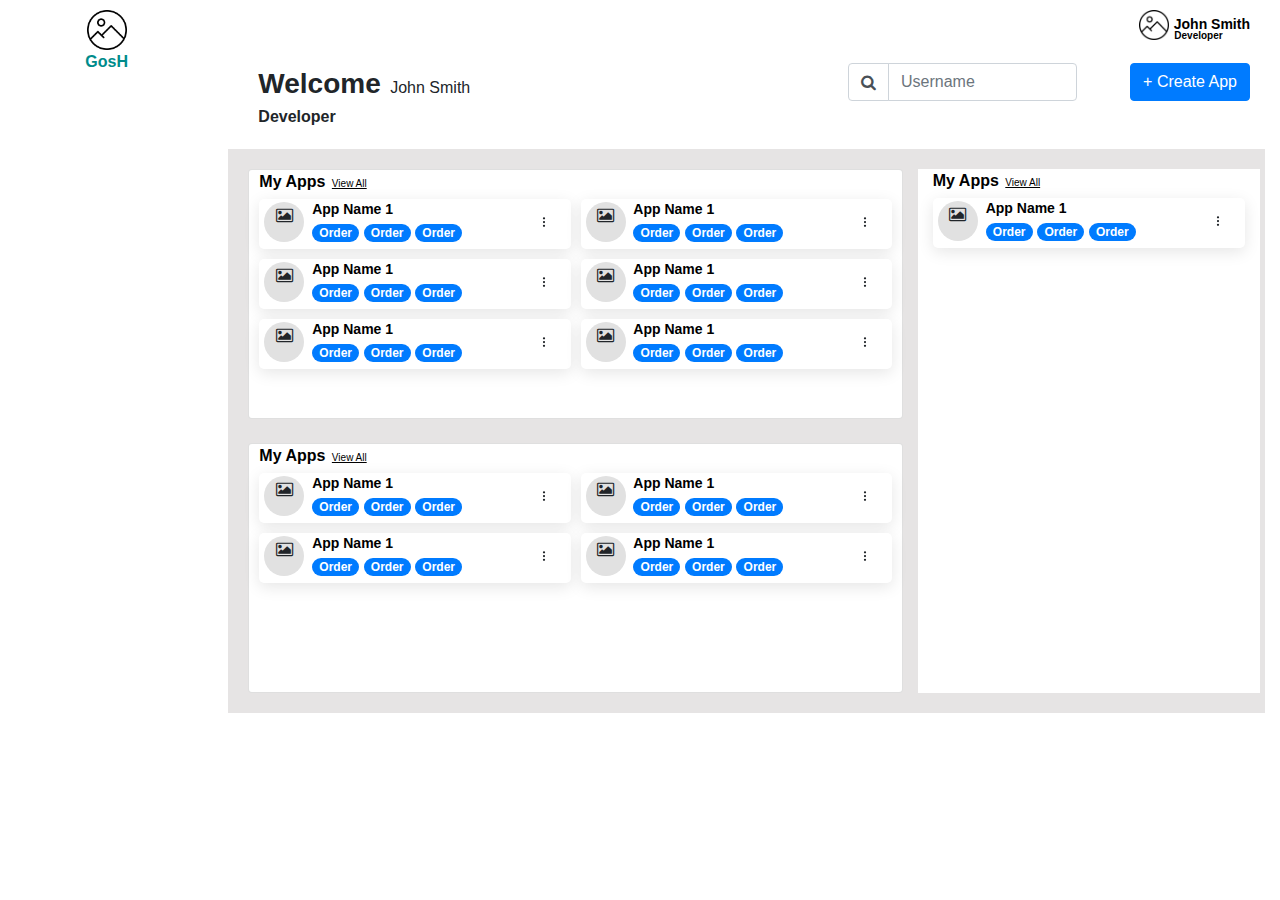
<file: controls.html>
<!DOCTYPE html>
<html>

<head>
    <title>DashBoard</title>
    <meta charset="utf-8">
    <meta name="viewport" content="width=device-width, initial-scale=1">
    <link rel="stylesheet" href="custom.css" />
    <link rel="stylesheet" href="https://cdn.jsdelivr.net/npm/bootstrap@4.6.2/dist/css/bootstrap.min.css">
    <script src="https://cdn.jsdelivr.net/npm/jquery@3.6.4/dist/jquery.slim.min.js"></script>
    <script src="https://cdn.jsdelivr.net/npm/popper.js@1.16.1/dist/umd/popper.min.js"></script>
    <script src="https://cdn.jsdelivr.net/npm/bootstrap@4.6.2/dist/js/bootstrap.bundle.min.js"></script>
    <link rel="stylesheet" href="https://cdnjs.cloudflare.com/ajax/libs/font-awesome/4.7.0/css/font-awesome.min.css">
</head>

<body>
    <div class="container-fluid">
        <div class="row">
        <div class="col-md-2">
            <div class="logo">
                <img src="Images/round-image.png" style="height: 40px; width: 40px;" alt="user">
            </div>
            <div style="color:darkcyan; font-weight: bold; text-align: center; display: block;">GosH</div>

        </div>
        <div class="col-md-10">

            <div style="background-color: white;">
                <div class="container-fluid">
                    <div class="row">
                        <div class="col-md-12">
                            <div class="header-rightside">
                                <ul class="list-inline header-top pull-right">
                                    <li class="dropdown">
                                        <a href="#" class="" data-toggle="dropdown"><img src="Images/round-image.png"
                                                style="height: 30px; width: 30px;" alt="user">
                                            <!-- <b class="caret" style="display: inline-block;"></b> -->
                                            <span style="color:black; font-weight: bold; font-size: 14px;">John
                                                Smith</span>
                                            <span
                                                style="color:black; font-weight: bold; font-size: 10px; display: block; margin:-12px 0 0 35px;">Developer</span>
                                        </a>
                                        <ul class="dropdown-menu">
                                            <li>
                                                <div class="navbar-content">
                                                    <span>John Smith</span>
                                                    <p class="text-muted small">
                                                        Developer
                                                    </p>
                                                    <div class="divider">
                                                    </div>
                                                </div>
                                            </li>
                                        </ul>
                                    </li>
                                </ul>
                            </div>
                        </div>
                    </div>
                    <div class="row">
                        <div class="col-md-7">
                            <div style="padding-left: 15px; font-weight: bold;">
                                <span style="font-size:28px; font-weight: bold;">Welcome</span> <span
                                    style="font-weight: 400; margin-left: 5px;">John Smith</span>
                                <div style="margin-bottom: 20px;">Developer</div>
                            </div>
                        </div>
                        <div class="col-md-3">
                            <label class="sr-only" for="inlineFormInputGroupUsername2">Search</label>
                            <div class="input-group mb-2 mr-sm-2">
                                <div class="input-group-prepend">
                                    <div class="input-group-text" style="background-color: white;"><span
                                            class="fa fa-search"></span></div>
                                </div>
                                <input type="text" class="form-control" id="inlineFormInputGroupUsername2"
                                    placeholder="Username">
                            </div>
                        </div>
                        <div class="col-md-2">
                            <button class="btn btn-primary pull-right" type="submit"> + Create App</button>
                        </div>
                    </div>
                </div>
            </div>
            <div style="background-color: rgb(230, 228, 228);">
                <div class="">
                    <div>
                        <div class="card-body">
                            <div class="row">
                                <div class="col-md-8">
                                    <div class="card">
                                        <div style="display: block;">
                                            <div
                                                style="color:black; font-size: 16px; font-weight: bold; padding-left: 10px; display: inline;">
                                                My Apps</div>
                                            <a href="#default"
                                                style="color:black; font-size: 10px; text-decoration: underline; padding-left: 2px; display: inline;">View
                                                All</a>
                                        </div>
                                        <div class="d-flex">

                                            <div class="flex-item">
                                                <div class="box">
                                                    <div class="d-flex">
                                                        <div class="flex-item">
                                                            <div class="text-center"
                                                                style="height: 40px; width: 40px; margin-left: 5px; background-color: #e1e1e1; border-radius: 50%; padding: 2px;">
                                                                <i class="fa fa-picture-o" aria-hidden="true"></i>
                                                                <!-- <img src="images/round-image.png" class="round-image"
                                        style="height:20px; width:20px;"> -->
                                                            </div>
                                                        </div>
                                                        <div class="flex-item2">
                                                            <div
                                                                style="font-size:14px; font-weight: 700; color: black;">
                                                                App
                                                                Name 1
                                                            </div>
                                                            <span class="badge badge-pill badge-primary">Order</span>
                                                            <span class="badge badge-pill badge-primary">Order</span>
                                                            <span class="badge badge-pill badge-primary">Order</span>
                                                        </div>
                                                        <div class="flex-item">
                                                            <!-- <button type="button" class="btn btn-link"><span class="fa fa-ellipsis-v"></span></button> -->
                                                            <div class="dropdown">
                                                                <button class="btn" type="button"
                                                                    data-bs-toggle="dropdown" aria-expanded="false">
                                                                    <svg width="12" height="14" fill="currentColor"
                                                                        class="bi bi-three-dots-vertical"
                                                                        viewBox="0 0 16 16">
                                                                        <path
                                                                            d="M9.5 13a1.5 1.5 0 1 1-3 0 1.5 1.5 0 0 1 3 0zm0-5a1.5 1.5 0 1 1-3 0 1.5 1.5 0 0 1 3 0zm0-5a1.5 1.5 0 1 1-3 0 1.5 1.5 0 0 1 3 0z" />
                                                                    </svg>
                                                                </button>
                                                                <ul class="dropdown-menu dropdown-menu-dark bg-dark">
                                                                    <li><a class="dropdown-item" href="#">edit</a></li>
                                                                    <li><a class="dropdown-item text-warning"
                                                                            href="#">report</a>
                                                                    </li>
                                                                    <li>
                                                                        <hr
                                                                            class="dropdown-divider border-top border-secondary">
                                                                    </li>
                                                                    <li><a class="dropdown-item text-danger"
                                                                            href="#">delete</a>
                                                                    </li>
                                                                </ul>
                                                            </div>
                                                        </div>
                                                    </div>
                                                </div>
                                            </div>
                                            <div class="flex-item">
                                                <div class="box">
                                                    <div class="d-flex">
                                                        <div class="flex-item">
                                                            <div class="text-center"
                                                                style="height: 40px; width: 40px; margin-left: 5px; background-color: #e1e1e1; border-radius: 50%; padding: 2px;">
                                                                <i class="fa fa-picture-o" aria-hidden="true"></i>
                                                                <!-- <img src="images/round-image.png" class="round-image"
                                        style="height:20px; width:20px;"> -->
                                                            </div>
                                                        </div>
                                                        <div class="flex-item2">
                                                            <div
                                                                style="font-size:14px; font-weight: 700; color: black;">
                                                                App
                                                                Name 1
                                                            </div>
                                                            <span class="badge badge-pill badge-primary">Order</span>
                                                            <span class="badge badge-pill badge-primary">Order</span>
                                                            <span class="badge badge-pill badge-primary">Order</span>
                                                        </div>
                                                        <div class="flex-item">
                                                            <!-- <button type="button" class="btn btn-link"><span class="fa fa-ellipsis-v"></span></button> -->
                                                            <div class="dropdown">
                                                                <button class="btn" type="button"
                                                                    data-bs-toggle="dropdown" aria-expanded="false">
                                                                    <svg width="12" height="14" fill="currentColor"
                                                                        class="bi bi-three-dots-vertical"
                                                                        viewBox="0 0 16 16">
                                                                        <path
                                                                            d="M9.5 13a1.5 1.5 0 1 1-3 0 1.5 1.5 0 0 1 3 0zm0-5a1.5 1.5 0 1 1-3 0 1.5 1.5 0 0 1 3 0zm0-5a1.5 1.5 0 1 1-3 0 1.5 1.5 0 0 1 3 0z" />
                                                                    </svg>
                                                                </button>
                                                                <ul class="dropdown-menu dropdown-menu-dark bg-dark">
                                                                    <li><a class="dropdown-item" href="#">edit</a></li>
                                                                    <li><a class="dropdown-item text-warning"
                                                                            href="#">report</a>
                                                                    </li>
                                                                    <li>
                                                                        <hr
                                                                            class="dropdown-divider border-top border-secondary">
                                                                    </li>
                                                                    <li><a class="dropdown-item text-danger"
                                                                            href="#">delete</a>
                                                                    </li>
                                                                </ul>
                                                            </div>
                                                        </div>
                                                    </div>
                                                </div>
                                            </div>
                                        </div>
                                        <div class="d-flex">

                                            <div class="flex-item">
                                                <div class="box">
                                                    <div class="d-flex">
                                                        <div class="flex-item">
                                                            <div class="text-center"
                                                                style="height: 40px; width: 40px; margin-left: 5px; background-color: #e1e1e1; border-radius: 50%; padding: 2px;">
                                                                <i class="fa fa-picture-o" aria-hidden="true"></i>
                                                                <!-- <img src="images/round-image.png" class="round-image"
                                        style="height:20px; width:20px;"> -->
                                                            </div>
                                                        </div>
                                                        <div class="flex-item2">
                                                            <div
                                                                style="font-size:14px; font-weight: 700; color: black;">
                                                                App
                                                                Name 1
                                                            </div>
                                                            <span class="badge badge-pill badge-primary">Order</span>
                                                            <span class="badge badge-pill badge-primary">Order</span>
                                                            <span class="badge badge-pill badge-primary">Order</span>
                                                        </div>
                                                        <div class="flex-item">
                                                            <!-- <button type="button" class="btn btn-link"><span class="fa fa-ellipsis-v"></span></button> -->
                                                            <div class="dropdown">
                                                                <button class="btn" type="button"
                                                                    data-bs-toggle="dropdown" aria-expanded="false">
                                                                    <svg width="12" height="14" fill="currentColor"
                                                                        class="bi bi-three-dots-vertical"
                                                                        viewBox="0 0 16 16">
                                                                        <path
                                                                            d="M9.5 13a1.5 1.5 0 1 1-3 0 1.5 1.5 0 0 1 3 0zm0-5a1.5 1.5 0 1 1-3 0 1.5 1.5 0 0 1 3 0zm0-5a1.5 1.5 0 1 1-3 0 1.5 1.5 0 0 1 3 0z" />
                                                                    </svg>
                                                                </button>
                                                                <ul class="dropdown-menu dropdown-menu-dark bg-dark">
                                                                    <li><a class="dropdown-item" href="#">edit</a></li>
                                                                    <li><a class="dropdown-item text-warning"
                                                                            href="#">report</a>
                                                                    </li>
                                                                    <li>
                                                                        <hr
                                                                            class="dropdown-divider border-top border-secondary">
                                                                    </li>
                                                                    <li><a class="dropdown-item text-danger"
                                                                            href="#">delete</a>
                                                                    </li>
                                                                </ul>
                                                            </div>
                                                        </div>
                                                    </div>
                                                </div>
                                            </div>
                                            <div class="flex-item">
                                                <div class="box">
                                                    <div class="d-flex">
                                                        <div class="flex-item">
                                                            <div class="text-center"
                                                                style="height: 40px; width: 40px; margin-left: 5px; background-color: #e1e1e1; border-radius: 50%; padding: 2px;">
                                                                <i class="fa fa-picture-o" aria-hidden="true"></i>
                                                                <!-- <img src="images/round-image.png" class="round-image"
                                        style="height:20px; width:20px;"> -->
                                                            </div>
                                                        </div>
                                                        <div class="flex-item2">
                                                            <div
                                                                style="font-size:14px; font-weight: 700; color: black;">
                                                                App
                                                                Name 1
                                                            </div>
                                                            <span class="badge badge-pill badge-primary">Order</span>
                                                            <span class="badge badge-pill badge-primary">Order</span>
                                                            <span class="badge badge-pill badge-primary">Order</span>
                                                        </div>
                                                        <div class="flex-item">
                                                            <!-- <button type="button" class="btn btn-link"><span class="fa fa-ellipsis-v"></span></button> -->
                                                            <div class="dropdown">
                                                                <button class="btn" type="button"
                                                                    data-bs-toggle="dropdown" aria-expanded="false">
                                                                    <svg width="12" height="14" fill="currentColor"
                                                                        class="bi bi-three-dots-vertical"
                                                                        viewBox="0 0 16 16">
                                                                        <path
                                                                            d="M9.5 13a1.5 1.5 0 1 1-3 0 1.5 1.5 0 0 1 3 0zm0-5a1.5 1.5 0 1 1-3 0 1.5 1.5 0 0 1 3 0zm0-5a1.5 1.5 0 1 1-3 0 1.5 1.5 0 0 1 3 0z" />
                                                                    </svg>
                                                                </button>
                                                                <ul class="dropdown-menu dropdown-menu-dark bg-dark">
                                                                    <li><a class="dropdown-item" href="#">edit</a></li>
                                                                    <li><a class="dropdown-item text-warning"
                                                                            href="#">report</a>
                                                                    </li>
                                                                    <li>
                                                                        <hr
                                                                            class="dropdown-divider border-top border-secondary">
                                                                    </li>
                                                                    <li><a class="dropdown-item text-danger"
                                                                            href="#">delete</a>
                                                                    </li>
                                                                </ul>
                                                            </div>
                                                        </div>
                                                    </div>
                                                </div>
                                            </div>
                                        </div>
                                        <div class="d-flex">

                                            <div class="flex-item">
                                                <div class="box">
                                                    <div class="d-flex">
                                                        <div class="flex-item">
                                                            <div class="text-center"
                                                                style="height: 40px; width: 40px; margin-left: 5px; background-color: #e1e1e1; border-radius: 50%; padding: 2px;">
                                                                <i class="fa fa-picture-o" aria-hidden="true"></i>
                                                                <!-- <img src="images/round-image.png" class="round-image"
                                        style="height:20px; width:20px;"> -->
                                                            </div>
                                                        </div>
                                                        <div class="flex-item2">
                                                            <div
                                                                style="font-size:14px; font-weight: 700; color: black;">
                                                                App
                                                                Name 1
                                                            </div>
                                                            <span class="badge badge-pill badge-primary">Order</span>
                                                            <span class="badge badge-pill badge-primary">Order</span>
                                                            <span class="badge badge-pill badge-primary">Order</span>
                                                        </div>
                                                        <div class="flex-item">
                                                            <!-- <button type="button" class="btn btn-link"><span class="fa fa-ellipsis-v"></span></button> -->
                                                            <div class="dropdown">
                                                                <button class="btn" type="button"
                                                                    data-bs-toggle="dropdown" aria-expanded="false">
                                                                    <svg width="12" height="14" fill="currentColor"
                                                                        class="bi bi-three-dots-vertical"
                                                                        viewBox="0 0 16 16">
                                                                        <path
                                                                            d="M9.5 13a1.5 1.5 0 1 1-3 0 1.5 1.5 0 0 1 3 0zm0-5a1.5 1.5 0 1 1-3 0 1.5 1.5 0 0 1 3 0zm0-5a1.5 1.5 0 1 1-3 0 1.5 1.5 0 0 1 3 0z" />
                                                                    </svg>
                                                                </button>
                                                                <ul class="dropdown-menu dropdown-menu-dark bg-dark">
                                                                    <li><a class="dropdown-item" href="#">edit</a></li>
                                                                    <li><a class="dropdown-item text-warning"
                                                                            href="#">report</a>
                                                                    </li>
                                                                    <li>
                                                                        <hr
                                                                            class="dropdown-divider border-top border-secondary">
                                                                    </li>
                                                                    <li><a class="dropdown-item text-danger"
                                                                            href="#">delete</a>
                                                                    </li>
                                                                </ul>
                                                            </div>
                                                        </div>
                                                    </div>
                                                </div>
                                            </div>
                                            <div class="flex-item">
                                                <div class="box">
                                                    <div class="d-flex">
                                                        <div class="flex-item">
                                                            <div class="text-center"
                                                                style="height: 40px; width: 40px; margin-left: 5px; background-color: #e1e1e1; border-radius: 50%; padding: 2px;">
                                                                <i class="fa fa-picture-o" aria-hidden="true"></i>
                                                                <!-- <img src="images/round-image.png" class="round-image"
                                        style="height:20px; width:20px;"> -->
                                                            </div>
                                                        </div>
                                                        <div class="flex-item2">
                                                            <div
                                                                style="font-size:14px; font-weight: 700; color: black;">
                                                                App
                                                                Name 1
                                                            </div>
                                                            <span class="badge badge-pill badge-primary">Order</span>
                                                            <span class="badge badge-pill badge-primary">Order</span>
                                                            <span class="badge badge-pill badge-primary">Order</span>
                                                        </div>
                                                        <div class="flex-item">
                                                            <!-- <button type="button" class="btn btn-link"><span class="fa fa-ellipsis-v"></span></button> -->
                                                            <div class="dropdown">
                                                                <button class="btn" type="button"
                                                                    data-bs-toggle="dropdown" aria-expanded="false">
                                                                    <svg width="12" height="14" fill="currentColor"
                                                                        class="bi bi-three-dots-vertical"
                                                                        viewBox="0 0 16 16">
                                                                        <path
                                                                            d="M9.5 13a1.5 1.5 0 1 1-3 0 1.5 1.5 0 0 1 3 0zm0-5a1.5 1.5 0 1 1-3 0 1.5 1.5 0 0 1 3 0zm0-5a1.5 1.5 0 1 1-3 0 1.5 1.5 0 0 1 3 0z" />
                                                                    </svg>
                                                                </button>
                                                                <ul class="dropdown-menu dropdown-menu-dark bg-dark">
                                                                    <li><a class="dropdown-item" href="#">edit</a></li>
                                                                    <li><a class="dropdown-item text-warning"
                                                                            href="#">report</a>
                                                                    </li>
                                                                    <li>
                                                                        <hr
                                                                            class="dropdown-divider border-top border-secondary">
                                                                    </li>
                                                                    <li><a class="dropdown-item text-danger"
                                                                            href="#">delete</a>
                                                                    </li>
                                                                </ul>
                                                            </div>
                                                        </div>
                                                    </div>
                                                </div>
                                            </div>
                                        </div>
                                    </div>
                                    <br>
                                    <div class="card">
                                        <div style="display: block;">
                                            <div
                                                style="color:black; font-size: 16px; font-weight: bold; padding-left: 10px; display: inline;">
                                                My Apps</div>
                                            <a href="#default"
                                                style="color:black; font-size: 10px; text-decoration: underline; padding-left: 2px; display: inline;">View
                                                All</a>
                                        </div>
                                        <div class="d-flex">

                                            <div class="flex-item">
                                                <div class="box">
                                                    <div class="d-flex">
                                                        <div class="flex-item">
                                                            <div class="text-center"
                                                                style="height: 40px; width: 40px; margin-left: 5px; background-color: #e1e1e1; border-radius: 50%; padding: 2px;">
                                                                <i class="fa fa-picture-o" aria-hidden="true"></i>
                                                                <!-- <img src="images/round-image.png" class="round-image"
                                        style="height:20px; width:20px;"> -->
                                                            </div>
                                                        </div>
                                                        <div class="flex-item2">
                                                            <div
                                                                style="font-size:14px; font-weight: 700; color: black;">
                                                                App
                                                                Name 1
                                                            </div>
                                                            <span class="badge badge-pill badge-primary">Order</span>
                                                            <span class="badge badge-pill badge-primary">Order</span>
                                                            <span class="badge badge-pill badge-primary">Order</span>
                                                        </div>
                                                        <div class="flex-item">
                                                            <!-- <button type="button" class="btn btn-link"><span class="fa fa-ellipsis-v"></span></button> -->
                                                            <div class="dropdown">
                                                                <button class="btn" type="button"
                                                                    data-bs-toggle="dropdown" aria-expanded="false">
                                                                    <svg width="12" height="14" fill="currentColor"
                                                                        class="bi bi-three-dots-vertical"
                                                                        viewBox="0 0 16 16">
                                                                        <path
                                                                            d="M9.5 13a1.5 1.5 0 1 1-3 0 1.5 1.5 0 0 1 3 0zm0-5a1.5 1.5 0 1 1-3 0 1.5 1.5 0 0 1 3 0zm0-5a1.5 1.5 0 1 1-3 0 1.5 1.5 0 0 1 3 0z" />
                                                                    </svg>
                                                                </button>
                                                                <ul class="dropdown-menu dropdown-menu-dark bg-dark">
                                                                    <li><a class="dropdown-item" href="#">edit</a></li>
                                                                    <li><a class="dropdown-item text-warning"
                                                                            href="#">report</a>
                                                                    </li>
                                                                    <li>
                                                                        <hr
                                                                            class="dropdown-divider border-top border-secondary">
                                                                    </li>
                                                                    <li><a class="dropdown-item text-danger"
                                                                            href="#">delete</a>
                                                                    </li>
                                                                </ul>
                                                            </div>
                                                        </div>
                                                    </div>
                                                </div>
                                            </div>
                                            <div class="flex-item">
                                                <div class="box">
                                                    <div class="d-flex">
                                                        <div class="flex-item">
                                                            <div class="text-center"
                                                                style="height: 40px; width: 40px; margin-left: 5px; background-color: #e1e1e1; border-radius: 50%; padding: 2px;">
                                                                <i class="fa fa-picture-o" aria-hidden="true"></i>
                                                                <!-- <img src="images/round-image.png" class="round-image"
                                        style="height:20px; width:20px;"> -->
                                                            </div>
                                                        </div>
                                                        <div class="flex-item2">
                                                            <div
                                                                style="font-size:14px; font-weight: 700; color: black;">
                                                                App
                                                                Name 1
                                                            </div>
                                                            <span class="badge badge-pill badge-primary">Order</span>
                                                            <span class="badge badge-pill badge-primary">Order</span>
                                                            <span class="badge badge-pill badge-primary">Order</span>
                                                        </div>
                                                        <div class="flex-item">
                                                            <!-- <button type="button" class="btn btn-link"><span class="fa fa-ellipsis-v"></span></button> -->
                                                            <div class="dropdown">
                                                                <button class="btn" type="button"
                                                                    data-bs-toggle="dropdown" aria-expanded="false">
                                                                    <svg width="12" height="14" fill="currentColor"
                                                                        class="bi bi-three-dots-vertical"
                                                                        viewBox="0 0 16 16">
                                                                        <path
                                                                            d="M9.5 13a1.5 1.5 0 1 1-3 0 1.5 1.5 0 0 1 3 0zm0-5a1.5 1.5 0 1 1-3 0 1.5 1.5 0 0 1 3 0zm0-5a1.5 1.5 0 1 1-3 0 1.5 1.5 0 0 1 3 0z" />
                                                                    </svg>
                                                                </button>
                                                                <ul class="dropdown-menu dropdown-menu-dark bg-dark">
                                                                    <li><a class="dropdown-item" href="#">edit</a></li>
                                                                    <li><a class="dropdown-item text-warning"
                                                                            href="#">report</a>
                                                                    </li>
                                                                    <li>
                                                                        <hr
                                                                            class="dropdown-divider border-top border-secondary">
                                                                    </li>
                                                                    <li><a class="dropdown-item text-danger"
                                                                            href="#">delete</a>
                                                                    </li>
                                                                </ul>
                                                            </div>
                                                        </div>
                                                    </div>
                                                </div>
                                            </div>
                                        </div>

                                        <div class="d-flex">

                                            <div class="flex-item">
                                                <div class="box">
                                                    <div class="d-flex">
                                                        <div class="flex-item">
                                                            <div class="text-center"
                                                                style="height: 40px; width: 40px; margin-left: 5px; background-color: #e1e1e1; border-radius: 50%; padding: 2px;">
                                                                <i class="fa fa-picture-o" aria-hidden="true"></i>
                                                                <!-- <img src="images/round-image.png" class="round-image"
                                        style="height:20px; width:20px;"> -->
                                                            </div>
                                                        </div>
                                                        <div class="flex-item2">
                                                            <div
                                                                style="font-size:14px; font-weight: 700; color: black;">
                                                                App
                                                                Name 1
                                                            </div>
                                                            <span class="badge badge-pill badge-primary">Order</span>
                                                            <span class="badge badge-pill badge-primary">Order</span>
                                                            <span class="badge badge-pill badge-primary">Order</span>
                                                        </div>
                                                        <div class="flex-item">
                                                            <!-- <button type="button" class="btn btn-link"><span class="fa fa-ellipsis-v"></span></button> -->
                                                            <div class="dropdown">
                                                                <button class="btn" type="button"
                                                                    data-bs-toggle="dropdown" aria-expanded="false">
                                                                    <svg width="12" height="14" fill="currentColor"
                                                                        class="bi bi-three-dots-vertical"
                                                                        viewBox="0 0 16 16">
                                                                        <path
                                                                            d="M9.5 13a1.5 1.5 0 1 1-3 0 1.5 1.5 0 0 1 3 0zm0-5a1.5 1.5 0 1 1-3 0 1.5 1.5 0 0 1 3 0zm0-5a1.5 1.5 0 1 1-3 0 1.5 1.5 0 0 1 3 0z" />
                                                                    </svg>
                                                                </button>
                                                                <ul class="dropdown-menu dropdown-menu-dark bg-dark">
                                                                    <li><a class="dropdown-item" href="#">edit</a></li>
                                                                    <li><a class="dropdown-item text-warning"
                                                                            href="#">report</a>
                                                                    </li>
                                                                    <li>
                                                                        <hr
                                                                            class="dropdown-divider border-top border-secondary">
                                                                    </li>
                                                                    <li><a class="dropdown-item text-danger"
                                                                            href="#">delete</a>
                                                                    </li>
                                                                </ul>
                                                            </div>
                                                        </div>
                                                    </div>
                                                </div>
                                            </div>
                                            <div class="flex-item">
                                                <div class="box">
                                                    <div class="d-flex">
                                                        <div class="flex-item">
                                                            <div class="text-center"
                                                                style="height: 40px; width: 40px; margin-left: 5px; background-color: #e1e1e1; border-radius: 50%; padding: 2px;">
                                                                <i class="fa fa-picture-o" aria-hidden="true"></i>
                                                                <!-- <img src="images/round-image.png" class="round-image"
                                        style="height:20px; width:20px;"> -->
                                                            </div>
                                                        </div>
                                                        <div class="flex-item2">
                                                            <div
                                                                style="font-size:14px; font-weight: 700; color: black;">
                                                                App
                                                                Name 1
                                                            </div>
                                                            <span class="badge badge-pill badge-primary">Order</span>
                                                            <span class="badge badge-pill badge-primary">Order</span>
                                                            <span class="badge badge-pill badge-primary">Order</span>
                                                        </div>
                                                        <div class="flex-item">
                                                            <!-- <button type="button" class="btn btn-link"><span class="fa fa-ellipsis-v"></span></button> -->
                                                            <div class="dropdown">
                                                                <button class="btn" type="button"
                                                                    data-bs-toggle="dropdown" aria-expanded="false">
                                                                    <svg width="12" height="14" fill="currentColor"
                                                                        class="bi bi-three-dots-vertical"
                                                                        viewBox="0 0 16 16">
                                                                        <path
                                                                            d="M9.5 13a1.5 1.5 0 1 1-3 0 1.5 1.5 0 0 1 3 0zm0-5a1.5 1.5 0 1 1-3 0 1.5 1.5 0 0 1 3 0zm0-5a1.5 1.5 0 1 1-3 0 1.5 1.5 0 0 1 3 0z" />
                                                                    </svg>
                                                                </button>
                                                                <ul class="dropdown-menu dropdown-menu-dark bg-dark">
                                                                    <li><a class="dropdown-item" href="#">edit</a></li>
                                                                    <li><a class="dropdown-item text-warning"
                                                                            href="#">report</a>
                                                                    </li>
                                                                    <li>
                                                                        <hr
                                                                            class="dropdown-divider border-top border-secondary">
                                                                    </li>
                                                                    <li><a class="dropdown-item text-danger"
                                                                            href="#">delete</a>
                                                                    </li>
                                                                </ul>
                                                            </div>
                                                        </div>
                                                    </div>
                                                </div>
                                            </div>
                                        </div>
                                    </div>
                                </div>
                                <div class="col-md-4" style="background-color: white;">
                                    <div style="display: block;">
                                        <div style="color:black; font-size: 16px; font-weight: bold; display: inline;">
                                            My Apps</div>
                                        <a href="#default"
                                            style="color:black; font-size: 10px; text-decoration: underline; padding-left: 2px; display: inline;">View
                                            All</a>
                                    </div>
                                    <div class="right-panel">
                                        <div class="box">
                                            <div class="d-flex">
                                                <div class="flex-item">
                                                    <div class="text-center"
                                                        style="height: 40px; width: 40px; margin-left: 5px; background-color: #e1e1e1; border-radius: 50%; padding: 2px;">
                                                        <i class="fa fa-picture-o" aria-hidden="true"></i>
                                                        <!-- <img src="images/round-image.png" class="round-image"
                                            style="height:20px; width:20px;"> -->
                                                    </div>
                                                </div>
                                                <div class="flex-item2">
                                                    <div style="font-size:14px; font-weight: 700; color: black;">App
                                                        Name 1
                                                    </div>
                                                    <span class="badge badge-pill badge-primary">Order</span>
                                                    <span class="badge badge-pill badge-primary">Order</span>
                                                    <span class="badge badge-pill badge-primary">Order</span>
                                                </div>
                                                <div class="flex-item">
                                                    <!-- <button type="button" class="btn btn-link"><span class="fa fa-ellipsis-v"></span></button> -->
                                                    <div class="dropdown">
                                                        <button class="btn" type="button" data-bs-toggle="dropdown"
                                                            aria-expanded="false">
                                                            <svg width="12" height="14" fill="currentColor"
                                                                class="bi bi-three-dots-vertical" viewBox="0 0 16 16">
                                                                <path
                                                                    d="M9.5 13a1.5 1.5 0 1 1-3 0 1.5 1.5 0 0 1 3 0zm0-5a1.5 1.5 0 1 1-3 0 1.5 1.5 0 0 1 3 0zm0-5a1.5 1.5 0 1 1-3 0 1.5 1.5 0 0 1 3 0z" />
                                                            </svg>
                                                        </button>
                                                        <ul class="dropdown-menu dropdown-menu-dark bg-dark">
                                                            <li><a class="dropdown-item" href="#">edit</a></li>
                                                            <li><a class="dropdown-item text-warning"
                                                                    href="#">report</a>
                                                            </li>
                                                            <li>
                                                                <hr
                                                                    class="dropdown-divider border-top border-secondary">
                                                            </li>
                                                            <li><a class="dropdown-item text-danger" href="#">delete</a>
                                                            </li>
                                                        </ul>
                                                    </div>
                                                </div>
                                            </div>
                                        </div>
                                    </div>
                                </div>
                            </div>
                        </div>
                    </div>
                </div>

            </div>
        </div>
    </div>
</div>

</body>

</html>
</file>
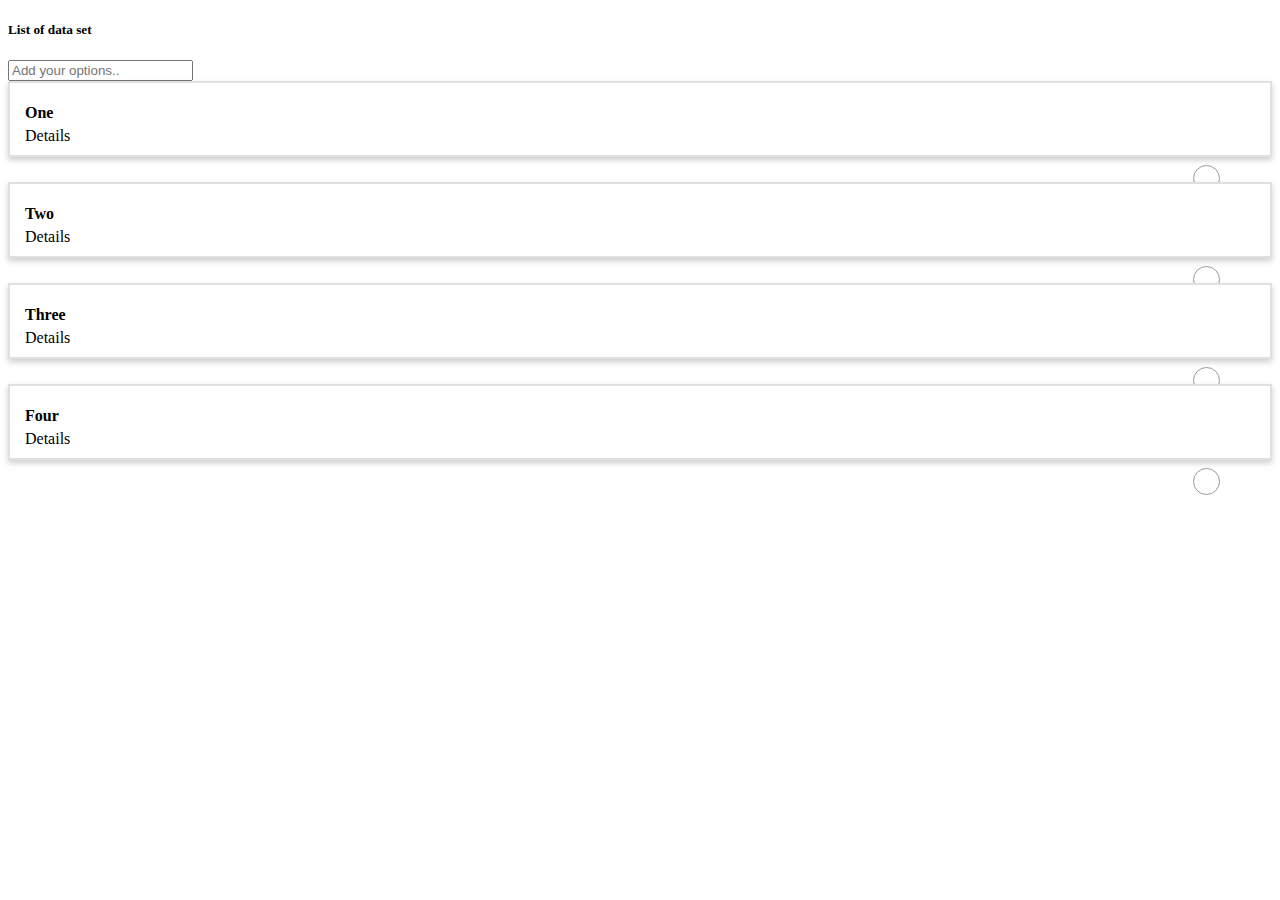
<file: step4.html>
<!doctype html>
<html lang="en">

<head>
    <meta charset="utf-8">
    <meta name="viewport" content="width=device-width, initial-scale=1">
    <title>Bootstrap demo</title>
    <link href="four.css" rel="stylesheet" />
    <script src="https://cdnjs.cloudflare.com/ajax/libs/jquery/3.2.1/jquery.min.js"></script>
    <link href="https://cdn.jsdelivr.net/npm/bootstrap@5.2.3/dist/css/bootstrap.min.css" rel="stylesheet"
        integrity="sha384-rbsA2VBKQhggwzxH7pPCaAqO46MgnOM80zW1RWuH61DGLwZJEdK2Kadq2F9CUG65" crossorigin="anonymous">
</head>

<body>
    <div class="container-fluid px-5 py-5 mx-auto">
        <div class="row form-group px-4">
            <div class="col-sm-3 col-md-3 col-lg-3">
                <h5><b>List of data set</b></h5>
                <input type="search" class="form-control" id="search" placeholder="Add your options..">
                <br />
            </div>
        </div>
        <div class="row searchable-container justify-content-between px-4">
            <div class="col-md-3 items">
                <div class="card">
                    <div class="m-t-1rem prod-name"><b>One</b></div>
                    <div class="m-l-15 m-b-10"> Details </div>
                    <div class="status">
                        <h6 class="mb-0"></h6>
                    </div>
                </div>
            </div>
            <div class="col-md-3 items">
                <div class="card">
                    <div class="m-t-1rem prod-name"><b>Two</b></div>
                    <div class="m-l-15 m-b-10"> Details </div>
                    <div class="status">
                        <h6 class="mb-0"></h6>
                    </div>
                </div>
            </div>
            <div class="col-md-3 items">
                <div class="card">
                    <div class="m-t-1rem prod-name"><b>Three</b></div>
                    <div class="m-l-15 m-b-10"> Details </div>
                    <div class="status">
                        <h6 class="mb-0"></h6>
                    </div>
                </div>
            </div>
            <div class="col-md-3 items">
                <div class="card">
                    <div class="m-t-1rem prod-name"><b>Four</b></div>
                    <div class="m-l-15 m-b-10"> Details </div>
                    <div class="status">
                        <h6 class="mb-0"></h6>
                    </div>
                </div>
            </div>


        </div>


    </div>
    <script src="cards-select.js" type="text/javascript"></script>
    <script src="search.js" type="text/javascript"></script>
    <script src="https://cdn.jsdelivr.net/npm/bootstrap@5.2.3/dist/js/bootstrap.bundle.min.js"
        integrity="sha384-kenU1KFdBIe4zVF0s0G1M5b4hcpxyD9F7jL+jjXkk+Q2h455rYXK/7HAuoJl+0I4"
        crossorigin="anonymous"></script>
</body>

</html>
</file>
<file: custom.css>
.box{
    background-color: #ffffff;
    margin: 5px 0px 0px 10px;
    border-radius: 5px;
    overflow: hidden;
    box-shadow: 0 4px 16px rgb(0 0 0 / 10%);
}

.right-panel .box{
    margin: 5px 0px 0px 0px;
}
.card{
    padding-right: 10px;
    min-height: 250px;
}
.d-flex{
    display: flex;
    justify-content: center;
    align-items: center;
    padding: 0 0 5px 0;
}
.flex-item{
    flex-grow: 1;
}
.flex-item2{
    flex-grow: 8;
}
dl, ol, ul {
    margin-top: 10px !important;
    margin-bottom: 20px !important;
    /* margin-bottom: 1rem; */
}

.logo{
    margin-top: 10px !important;
    display: flex;
    justify-content: center;
}
</file>
<file: four.css>
.card {
    position: relative;
    background-color: #fff;
    border: 2px solid #E0E0E0;
    box-shadow: 0 3px 6px 0 rgba(0,0,0,0.2);
    cursor: pointer;
    margin-bottom: 25px;
}

.card.active {
    background-color: #0d6efd;
    color: white;
}

.status {
    position: absolute;
    background-color: #fff;
    border: 1px solid #9a9999;
    padding: 5px 5px;
    margin-top: 10px;
    right: 4%;
    border-radius: 50%;
    width: 15px;
    height: 15px;
}

.status.active {
    /* background-color: #fff; */
    background-image: url("Images/green.png");
    border: 2px solid white;
}

.prod-name{
    padding: 5px 15px;
}
.m-l-15{
    margin-left: 15px;
}

.m-t-1rem {
    margin-top: 1rem!important;
    margin-bottom: 0rem!important;
}

.m-b-10{
    margin-bottom: 10px;
}
</file>
